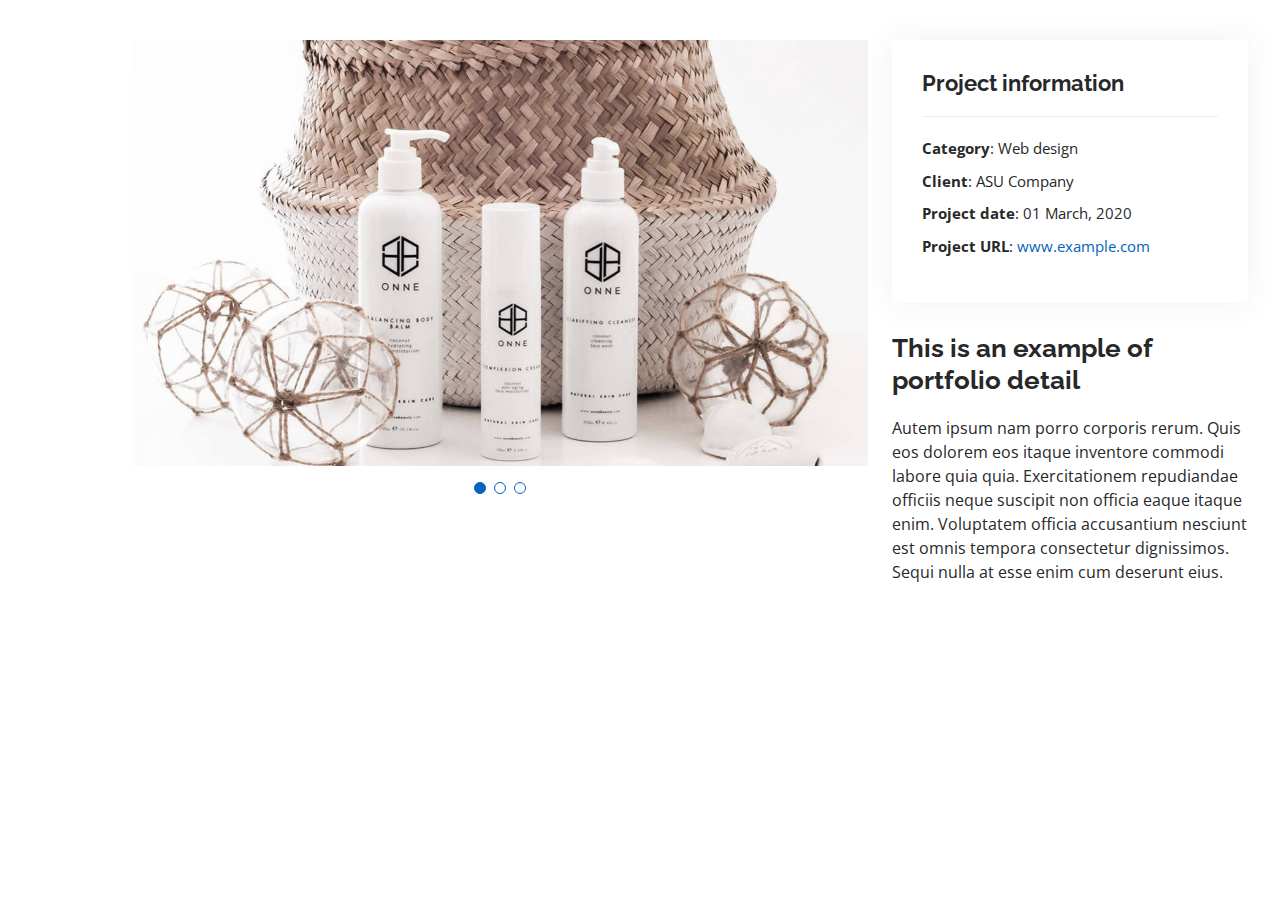
<file: Proyectos (Unidad 4)/static/portfolio-details.html>
<!DOCTYPE html>
<html lang="en">

<head>
  <meta charset="utf-8">
  <meta content="width=device-width, initial-scale=1.0" name="viewport">

  <title>Portfolio Details - Personal Bootstrap Template</title>
  <meta content="" name="description">
  <meta content="" name="keywords">

  <!-- Favicons -->
  <link href="assets/img/favicon.png" rel="icon">
  <link href="assets/img/apple-touch-icon.png" rel="apple-touch-icon">

  <!-- Google Fonts -->
  <link href="https://fonts.googleapis.com/css?family=Open+Sans:300,300i,400,400i,600,600i,700,700i|Raleway:300,300i,400,400i,500,500i,600,600i,700,700i|Poppins:300,300i,400,400i,500,500i,600,600i,700,700i" rel="stylesheet">

  <!-- Vendor CSS Files -->
  <link href="assets/vendor/aos/aos.css" rel="stylesheet">
  <link href="assets/vendor/bootstrap/css/bootstrap.min.css" rel="stylesheet">
  <link href="assets/vendor/bootstrap-icons/bootstrap-icons.css" rel="stylesheet">
  <link href="assets/vendor/boxicons/css/boxicons.min.css" rel="stylesheet">
  <link href="assets/vendor/glightbox/css/glightbox.min.css" rel="stylesheet">
  <link href="assets/vendor/swiper/swiper-bundle.min.css" rel="stylesheet">

  <!-- Template Main CSS File -->
  <link href="assets/css/style.css" rel="stylesheet">

  <!-- =======================================================
  * Template Name: MyResume - v4.9.2
  * Template URL: https://bootstrapmade.com/free-html-bootstrap-template-my-resume/
  * Author: BootstrapMade.com
  * License: https://bootstrapmade.com/license/
  ======================================================== -->
</head>

<body>

  <main id="main">

    <!-- ======= Portfolio Details Section ======= -->
    <section id="portfolio-details" class="portfolio-details">
      <div class="container">

        <div class="row gy-4">

          <div class="col-lg-8">
            <div class="portfolio-details-slider swiper">
              <div class="swiper-wrapper align-items-center">

                <div class="swiper-slide">
                  <img src="assets/img/portfolio/portfolio-details-1.jpg" alt="">
                </div>

                <div class="swiper-slide">
                  <img src="assets/img/portfolio/portfolio-details-2.jpg" alt="">
                </div>

                <div class="swiper-slide">
                  <img src="assets/img/portfolio/portfolio-details-3.jpg" alt="">
                </div>

              </div>
              <div class="swiper-pagination"></div>
            </div>
          </div>

          <div class="col-lg-4">
            <div class="portfolio-info">
              <h3>Project information</h3>
              <ul>
                <li><strong>Category</strong>: Web design</li>
                <li><strong>Client</strong>: ASU Company</li>
                <li><strong>Project date</strong>: 01 March, 2020</li>
                <li><strong>Project URL</strong>: <a href="#">www.example.com</a></li>
              </ul>
            </div>
            <div class="portfolio-description">
              <h2>This is an example of portfolio detail</h2>
              <p>
                Autem ipsum nam porro corporis rerum. Quis eos dolorem eos itaque inventore commodi labore quia quia. Exercitationem repudiandae officiis neque suscipit non officia eaque itaque enim. Voluptatem officia accusantium nesciunt est omnis tempora consectetur dignissimos. Sequi nulla at esse enim cum deserunt eius.
              </p>
            </div>
          </div>

        </div>

      </div>
    </section><!-- End Portfolio Details Section -->

  </main><!-- End #main -->

  <div id="preloader"></div>
  <a href="#" class="back-to-top d-flex align-items-center justify-content-center"><i class="bi bi-arrow-up-short"></i></a>

  <!-- Vendor JS Files -->
  <script src="assets/vendor/purecounter/purecounter_vanilla.js"></script>
  <script src="assets/vendor/aos/aos.js"></script>
  <script src="assets/vendor/bootstrap/js/bootstrap.bundle.min.js"></script>
  <script src="assets/vendor/glightbox/js/glightbox.min.js"></script>
  <script src="assets/vendor/isotope-layout/isotope.pkgd.min.js"></script>
  <script src="assets/vendor/swiper/swiper-bundle.min.js"></script>
  <script src="assets/vendor/typed.js/typed.min.js"></script>
  <script src="assets/vendor/waypoints/noframework.waypoints.js"></script>
  <script src="assets/vendor/php-email-form/validate.js"></script>

  <!-- Template Main JS File -->
  <script src="assets/js/main.js"></script>

</body>

</html>
</file>
<file: Proyectos (Unidad 4)/static/assets/css/style.css>
/**
* Template Name: MyResume - v4.9.2
* Template URL: https://bootstrapmade.com/free-html-bootstrap-template-my-resume/
* Author: BootstrapMade.com
* License: https://bootstrapmade.com/license/
*/

/*--------------------------------------------------------------
# General
--------------------------------------------------------------*/
body {
  font-family: "Open Sans", sans-serif;
  color: #272829;
}

a {
  color: #0563bb;
  text-decoration: none;
}

a:hover {
  color: #067ded;
  text-decoration: none;
}

h1,
h2,
h3,
h4,
h5,
h6 {
  font-family: "Raleway", sans-serif;
}

/*--------------------------------------------------------------
# Back to top button
--------------------------------------------------------------*/
.back-to-top {
  position: fixed;
  visibility: hidden;
  opacity: 0;
  right: 15px;
  bottom: 15px;
  z-index: 996;
  background: #0563bb;
  width: 40px;
  height: 40px;
  border-radius: 50px;
  transition: all 0.4s;
}

.back-to-top i {
  font-size: 28px;
  color: #fff;
  line-height: 0;
}

.back-to-top:hover {
  background: #0678e3;
  color: #fff;
}

.back-to-top.active {
  visibility: visible;
  opacity: 1;
}

/*--------------------------------------------------------------
# Preloader
--------------------------------------------------------------*/
#preloader {
  position: fixed;
  top: 0;
  left: 0;
  right: 0;
  bottom: 0;
  z-index: 9999;
  overflow: hidden;
  background: #fff;
}

#preloader:before {
  content: "";
  position: fixed;
  top: calc(50% - 30px);
  left: calc(50% - 30px);
  border: 6px solid #0563bb;
  border-top-color: #fff;
  border-bottom-color: #fff;
  border-radius: 50%;
  width: 60px;
  height: 60px;
  -webkit-animation: animate-preloader 1s linear infinite;
  animation: animate-preloader 1s linear infinite;
}

@-webkit-keyframes animate-preloader {
  0% {
    transform: rotate(0deg);
  }

  100% {
    transform: rotate(360deg);
  }
}

@keyframes animate-preloader {
  0% {
    transform: rotate(0deg);
  }

  100% {
    transform: rotate(360deg);
  }
}

/*--------------------------------------------------------------
# Disable aos animation delay on mobile devices
--------------------------------------------------------------*/
@media screen and (max-width: 768px) {
  [data-aos-delay] {
    transition-delay: 0 !important;
  }
}

/*--------------------------------------------------------------
# Header
--------------------------------------------------------------*/
#header {
  position: fixed;
  top: 0;
  left: 0;
  bottom: 0;
  z-index: 9997;
  transition: all 0.5s;
  padding: 15px;
  overflow-y: auto;
}

@media (max-width: 991px) {
  #header {
    width: 300px;
    background: #fff;
    border-right: 1px solid #e6e9ec;
    left: -300px;
  }
}

@media (min-width: 991px) {
  #main {
    margin-left: 100px;
  }
}

/*--------------------------------------------------------------
# Navigation Menu
--------------------------------------------------------------*/
/**
* Desktop Navigation 
*/
.nav-menu {
  padding: 0;
  display: block;
}

.nav-menu * {
  margin: 0;
  padding: 0;
  list-style: none;
}

.nav-menu>ul>li {
  position: relative;
  white-space: nowrap;
}

.nav-menu a,
.nav-menu a:focus {
  display: flex;
  align-items: center;
  color: #45505b;
  padding: 10px 18px;
  margin-bottom: 8px;
  transition: 0.3s;
  font-size: 15px;
  border-radius: 50px;
  background: #f2f3f5;
  height: 56px;
  width: 100%;
  overflow: hidden;
  transition: 0.3s;
}

.nav-menu a i,
.nav-menu a:focus i {
  font-size: 20px;
}

.nav-menu a span,
.nav-menu a:focus span {
  padding: 0 5px 0 7px;
  color: #45505b;
}

@media (min-width: 992px) {

  .nav-menu a,
  .nav-menu a:focus {
    width: 56px;
  }

  .nav-menu a span,
  .nav-menu a:focus span {
    display: none;
    color: #fff;
  }
}

.nav-menu a:hover,
.nav-menu .active,
.nav-menu .active:focus,
.nav-menu li:hover>a {
  color: #fff;
  background: #0563bb;
}

.nav-menu a:hover span,
.nav-menu .active span,
.nav-menu .active:focus span,
.nav-menu li:hover>a span {
  color: #fff;
}

.nav-menu a:hover,
.nav-menu li:hover>a {
  width: 100%;
  color: #fff;
}

.nav-menu a:hover span,
.nav-menu li:hover>a span {
  display: block;
}

/**
* Mobile Navigation 
*/
.mobile-nav-toggle {
  position: fixed;
  right: 10px;
  top: 10px;
  z-index: 9998;
  border: 0;
  background: none;
  font-size: 28px;
  transition: all 0.4s;
  outline: none !important;
  line-height: 0;
  cursor: pointer;
  border-radius: 50px;
  padding: 5px;
}

.mobile-nav-toggle i {
  color: #45505b;
}

.mobile-nav-active {
  overflow: hidden;
}

.mobile-nav-active #header {
  left: 0;
}

.mobile-nav-active .mobile-nav-toggle {
  color: #fff;
  background-color: #0563bb;
}

/*--------------------------------------------------------------
# Hero Section
--------------------------------------------------------------*/
#hero {
  width: 100%;
  height: 100vh;
  background: url("../img/hero.jpg") ;
  background-size: cover;
  position: relative;
}

@media (min-width: 992px) {
  #hero {
    padding-left: 160px;
  }
}

#hero:before {
  content: "";
  background: rgba(255, 255, 255, 0.8);
  position: absolute;
  bottom: 0;
  top: 0;
  left: 0;
  right: 0;
}

#hero h1 {
  margin: 0;
  font-size: 64px;
  font-weight: 700;
  line-height: 56px;
  color: #45505b;
}

#hero p {
  color: #45505b;
  margin: 15px 0 0 0;
  font-size: 26px;
  font-family: "Poppins", sans-serif;
}

#hero p span {
  color: #0563bb;
  letter-spacing: 1px;
}

#hero .social-links {
  margin-top: 30px;
}

#hero .social-links a {
  font-size: 24px;
  display: inline-block;
  color: #45505b;
  line-height: 1;
  margin-right: 20px;
  transition: 0.3s;
}

#hero .social-links a:hover {
  color: #0563bb;
}

@media (max-width: 992px) {
  #hero {
    text-align: center;
  }

  #hero h1 {
    font-size: 32px;
    line-height: 36px;
  }

  #hero p {
    margin-top: 10px;
    font-size: 20px;
    line-height: 24px;
  }
}

/*--------------------------------------------------------------
# Sections General
--------------------------------------------------------------*/
section {
  padding: 60px 0;
  overflow: hidden;
}

.section-title {
  text-align: center;
  padding-bottom: 30px;
}

.section-title h2 {
  font-size: 32px;
  font-weight: bold;
  text-transform: uppercase;
  margin-bottom: 20px;
  padding-bottom: 20px;
  position: relative;
  color: #45505b;
}

.section-title h2::before {
  content: "";
  position: absolute;
  display: block;
  width: 120px;
  height: 1px;
  background: #ddd;
  bottom: 1px;
  left: calc(50% - 60px);
}

.section-title h2::after {
  content: "";
  position: absolute;
  display: block;
  width: 40px;
  height: 3px;
  background: #0563bb;
  bottom: 0;
  left: calc(50% - 20px);
}

.section-title p {
  margin-bottom: 0;
}

/*--------------------------------------------------------------
# About
--------------------------------------------------------------*/
.about .content h3 {
  font-weight: 700;
  font-size: 26px;
  color: #728394;
}

.about .content ul {
  list-style: none;
  padding: 0;
}

.about .content ul li {
  margin-bottom: 20px;
  display: flex;
  align-items: center;
}

.about .content ul strong {
  margin-right: 10px;
}

.about .content ul i {
  font-size: 16px;
  margin-right: 5px;
  color: #0563bb;
  line-height: 0;
}

.about .content p:last-child {
  margin-bottom: 0;
}

/*--------------------------------------------------------------
# Facts
--------------------------------------------------------------*/
.facts .count-box {
  padding: 30px 30px 25px 30px;
  margin-top: 30px;
  width: 100%;
  position: relative;
  text-align: center;
  background: #fff;
}

.facts .count-box i {
  position: absolute;
  top: -25px;
  left: 50%;
  transform: translateX(-50%);
  font-size: 24px;
  background: #0563bb;
  color: #fff;
  border-radius: 50px;
  display: inline-flex;
  align-items: center;
  justify-content: center;
  width: 48px;
  height: 48px;
}

.facts .count-box span {
  font-size: 36px;
  display: block;
  font-weight: 600;
  color: #011426;
}

.facts .count-box p {
  padding: 0;
  margin: 0;
  font-family: "Raleway", sans-serif;
  font-size: 14px;
}

/*--------------------------------------------------------------
# Akills
--------------------------------------------------------------*/
.skills .progress {
  height: 60px;
  display: block;
  background: none;
  border-radius: 0;
}

.skills .progress .skill {
  padding: 10px 0;
  margin: 0;
  text-transform: uppercase;
  display: block;
  font-weight: 600;
  font-family: "Poppins", sans-serif;
  color: #45505b;
}

.skills .progress .skill .val {
  float: right;
  font-style: normal;
}

.skills .progress-bar-wrap {
  background: #f2f3f5;
}

.skills .progress-bar {
  width: 1px;
  height: 10px;
  transition: 0.9s;
  background-color: #0563bb;
}

/*--------------------------------------------------------------
# Resume
--------------------------------------------------------------*/
.resume .resume-title {
  font-size: 26px;
  font-weight: 700;
  margin-top: 20px;
  margin-bottom: 20px;
  color: #45505b;
}

.resume .resume-item {
  padding: 0 0 20px 20px;
  margin-top: -2px;
  border-left: 2px solid #0563bb;
  position: relative;
}

.resume .resume-item h4 {
  line-height: 18px;
  font-size: 18px;
  font-weight: 600;
  text-transform: uppercase;
  font-family: "Poppins", sans-serif;
  color: #0563bb;
  margin-bottom: 10px;
}

.resume .resume-item h5 {
  font-size: 16px;
  background: #f7f8f9;
  padding: 5px 15px;
  display: inline-block;
  font-weight: 600;
  margin-bottom: 10px;
}

.resume .resume-item ul {
  padding-left: 20px;
}

.resume .resume-item ul li {
  padding-bottom: 10px;
}

.resume .resume-item:last-child {
  padding-bottom: 0;
}

.resume .resume-item::before {
  content: "";
  position: absolute;
  width: 16px;
  height: 16px;
  border-radius: 50px;
  left: -9px;
  top: 0;
  background: #fff;
  border: 2px solid #0563bb;
}

/*--------------------------------------------------------------
# Portfolio
--------------------------------------------------------------*/
.portfolio .portfolio-item {
  margin-bottom: 30px;
}

.portfolio #portfolio-flters {
  padding: 0;
  margin: 0 auto 25px auto;
  list-style: none;
  text-align: center;
  background: #fff;
  border-radius: 50px;
  padding: 2px 15px;
}

.portfolio #portfolio-flters li {
  cursor: pointer;
  display: inline-block;
  padding: 10px 15px;
  font-size: 14px;
  font-weight: 600;
  line-height: 1;
  text-transform: uppercase;
  color: #272829;
  margin-bottom: 5px;
  transition: all 0.3s ease-in-out;
}

.portfolio #portfolio-flters li:hover,
.portfolio #portfolio-flters li.filter-active {
  color: #0563bb;
}

.portfolio #portfolio-flters li:last-child {
  margin-right: 0;
}

.portfolio .portfolio-wrap {
  transition: 0.3s;
  position: relative;
  overflow: hidden;
  z-index: 1;
  background: rgba(69, 80, 91, 0.8);
}

.portfolio .portfolio-wrap::before {
  content: "";
  background: rgba(255, 255, 255, 0.7);
  position: absolute;
  left: 30px;
  right: 30px;
  top: 30px;
  bottom: 30px;
  transition: all ease-in-out 0.3s;
  z-index: 2;
  opacity: 0;
}

.portfolio .portfolio-wrap .portfolio-info {
  opacity: 0;
  position: absolute;
  top: 0;
  left: 0;
  right: 0;
  bottom: 0;
  text-align: center;
  z-index: 3;
  transition: all ease-in-out 0.3s;
  display: flex;
  flex-direction: column;
  justify-content: center;
  align-items: center;
}

.portfolio .portfolio-wrap .portfolio-info::before {
  display: block;
  content: "";
  width: 48px;
  height: 48px;
  position: absolute;
  top: 35px;
  left: 35px;
  border-top: 3px solid #d7dce1;
  border-left: 3px solid #d7dce1;
  transition: all 0.5s ease 0s;
  z-index: 9994;
}

.portfolio .portfolio-wrap .portfolio-info::after {
  display: block;
  content: "";
  width: 48px;
  height: 48px;
  position: absolute;
  bottom: 35px;
  right: 35px;
  border-bottom: 3px solid #d7dce1;
  border-right: 3px solid #d7dce1;
  transition: all 0.5s ease 0s;
  z-index: 9994;
}

.portfolio .portfolio-wrap .portfolio-info h4 {
  font-size: 20px;
  color: #45505b;
  font-weight: 600;
}

.portfolio .portfolio-wrap .portfolio-info p {
  color: #45505b;
  font-size: 14px;
  text-transform: uppercase;
  padding: 0;
  margin: 0;
}

.portfolio .portfolio-wrap .portfolio-links {
  text-align: center;
  z-index: 4;
}

.portfolio .portfolio-wrap .portfolio-links a {
  color: #45505b;
  margin: 0 2px;
  font-size: 28px;
  display: inline-block;
  transition: 0.3s;
}

.portfolio .portfolio-wrap .portfolio-links a:hover {
  color: #148af9;
}

.portfolio .portfolio-wrap:hover::before {
  top: 0;
  left: 0;
  right: 0;
  bottom: 0;
  opacity: 1;
}

.portfolio .portfolio-wrap:hover .portfolio-info {
  opacity: 1;
}

.portfolio .portfolio-wrap:hover .portfolio-info::before {
  top: 15px;
  left: 15px;
}

.portfolio .portfolio-wrap:hover .portfolio-info::after {
  bottom: 15px;
  right: 15px;
}

/*--------------------------------------------------------------
# Portfolio Details
--------------------------------------------------------------*/
.portfolio-details {
  padding-top: 40px;
}

.portfolio-details .portfolio-details-slider img {
  width: 100%;
}

.portfolio-details .portfolio-details-slider .swiper-pagination {
  margin-top: 20px;
  position: relative;
}

.portfolio-details .portfolio-details-slider .swiper-pagination .swiper-pagination-bullet {
  width: 12px;
  height: 12px;
  background-color: #fff;
  opacity: 1;
  border: 1px solid #0563bb;
}

.portfolio-details .portfolio-details-slider .swiper-pagination .swiper-pagination-bullet-active {
  background-color: #0563bb;
}

.portfolio-details .portfolio-info {
  padding: 30px;
  box-shadow: 0px 0 30px rgba(69, 80, 91, 0.08);
}

.portfolio-details .portfolio-info h3 {
  font-size: 22px;
  font-weight: 700;
  margin-bottom: 20px;
  padding-bottom: 20px;
  border-bottom: 1px solid #eee;
}

.portfolio-details .portfolio-info ul {
  list-style: none;
  padding: 0;
  font-size: 15px;
}

.portfolio-details .portfolio-info ul li+li {
  margin-top: 10px;
}

.portfolio-details .portfolio-description {
  padding-top: 30px;
}

.portfolio-details .portfolio-description h2 {
  font-size: 26px;
  font-weight: 700;
  margin-bottom: 20px;
}

.portfolio-details .portfolio-description p {
  padding: 0;
}

/*--------------------------------------------------------------
# Services
--------------------------------------------------------------*/
.services .icon-box {
  text-align: center;
  padding: 70px 20px 80px 20px;
  transition: all ease-in-out 0.3s;
  background: #fff;
  box-shadow: 0px 5px 90px 0px rgba(110, 123, 131, 0.05);
}

.services .icon-box .icon {
  margin: 0 auto;
  width: 100px;
  height: 100px;
  display: flex;
  align-items: center;
  justify-content: center;
  transition: ease-in-out 0.3s;
  position: relative;
}

.services .icon-box .icon i {
  font-size: 36px;
  transition: 0.5s;
  position: relative;
}

.services .icon-box .icon svg {
  position: absolute;
  top: 0;
  left: 0;
}

.services .icon-box .icon svg path {
  transition: 0.5s;
  fill: #f5f5f5;
}

.services .icon-box h4 {
  font-weight: 600;
  margin: 10px 0 15px 0;
  font-size: 22px;
}

.services .icon-box h4 a {
  color: #45505b;
  transition: ease-in-out 0.3s;
}

.services .icon-box p {
  line-height: 24px;
  font-size: 14px;
  margin-bottom: 0;
}

.services .icon-box:hover {
  border-color: #fff;
  box-shadow: 0px 0 35px 0 rgba(0, 0, 0, 0.08);
}

.services .iconbox-blue i {
  color: #47aeff;
}

.services .iconbox-blue:hover .icon i {
  color: #fff;
}

.services .iconbox-blue:hover .icon path {
  fill: #47aeff;
}

.services .iconbox-orange i {
  color: #ffa76e;
}

.services .iconbox-orange:hover .icon i {
  color: #fff;
}

.services .iconbox-orange:hover .icon path {
  fill: #ffa76e;
}

.services .iconbox-pink i {
  color: #e80368;
}

.services .iconbox-pink:hover .icon i {
  color: #fff;
}

.services .iconbox-pink:hover .icon path {
  fill: #e80368;
}

.services .iconbox-yellow i {
  color: #ffbb2c;
}

.services .iconbox-yellow:hover .icon i {
  color: #fff;
}

.services .iconbox-yellow:hover .icon path {
  fill: #ffbb2c;
}

.services .iconbox-red i {
  color: #ff5828;
}

.services .iconbox-red:hover .icon i {
  color: #fff;
}

.services .iconbox-red:hover .icon path {
  fill: #ff5828;
}

.services .iconbox-teal i {
  color: #11dbcf;
}

.services .iconbox-teal:hover .icon i {
  color: #fff;
}

.services .iconbox-teal:hover .icon path {
  fill: #11dbcf;
}

/*--------------------------------------------------------------
# Testimonials
--------------------------------------------------------------*/
.testimonials .section-header {
  margin-bottom: 40px;
}

.testimonials .testimonials-carousel,
.testimonials .testimonials-slider {
  overflow: hidden;
}

.testimonials .testimonial-item {
  text-align: center;
}

.testimonials .testimonial-item .testimonial-img {
  width: 120px;
  border-radius: 50%;
  border: 4px solid #fff;
  margin: 0 auto;
}

.testimonials .testimonial-item h3 {
  font-size: 20px;
  font-weight: bold;
  margin: 10px 0 5px 0;
  color: #111;
}

.testimonials .testimonial-item h4 {
  font-size: 14px;
  color: #999;
  margin: 0 0 15px 0;
}

.testimonials .testimonial-item .quote-icon-left,
.testimonials .testimonial-item .quote-icon-right {
  color: #90c8fc;
  font-size: 26px;
}

.testimonials .testimonial-item .quote-icon-left {
  display: inline-block;
  left: -5px;
  position: relative;
}

.testimonials .testimonial-item .quote-icon-right {
  display: inline-block;
  right: -5px;
  position: relative;
  top: 10px;
}

.testimonials .testimonial-item p {
  font-style: italic;
  margin: 0 auto 15px auto;
}

.testimonials .swiper-pagination {
  margin-top: 20px;
  position: relative;
}

.testimonials .swiper-pagination .swiper-pagination-bullet {
  width: 12px;
  height: 12px;
  background-color: #fff;
  opacity: 1;
  border: 1px solid #0563bb;
}

.testimonials .swiper-pagination .swiper-pagination-bullet-active {
  background-color: #0563bb;
}

@media (min-width: 992px) {
  .testimonials .testimonial-item p {
    width: 80%;
  }
}

/*--------------------------------------------------------------
# Contact
--------------------------------------------------------------*/
.contact .info {
  width: 100%;
  background: #fff;
}

.contact .info i {
  font-size: 20px;
  color: #0563bb;
  float: left;
  width: 44px;
  height: 44px;
  background: #eef7ff;
  display: flex;
  justify-content: center;
  align-items: center;
  border-radius: 50px;
  transition: all 0.3s ease-in-out;
}

.contact .info h4 {
  padding: 0 0 0 60px;
  font-size: 22px;
  font-weight: 600;
  margin-bottom: 5px;
  color: #45505b;
}

.contact .info p {
  padding: 0 0 0 60px;
  margin-bottom: 0;
  font-size: 14px;
  color: #728394;
}

.contact .info .email,
.contact .info .phone {
  margin-top: 40px;
}

.contact .info .email:hover i,
.contact .info .address:hover i,
.contact .info .phone:hover i {
  background: #0563bb;
  color: #fff;
}

.contact .php-email-form {
  width: 100%;
  background: #fff;
}

.contact .php-email-form .form-group {
  padding-bottom: 8px;
}

.contact .php-email-form .error-message {
  display: none;
  color: #fff;
  background: #ed3c0d;
  text-align: left;
  padding: 15px;
  font-weight: 600;
}

.contact .php-email-form .error-message br+br {
  margin-top: 25px;
}

.contact .php-email-form .sent-message {
  display: none;
  color: #fff;
  background: #18d26e;
  text-align: center;
  padding: 15px;
  font-weight: 600;
}

.contact .php-email-form .loading {
  display: none;
  background: #fff;
  text-align: center;
  padding: 15px;
}

.contact .php-email-form .loading:before {
  content: "";
  display: inline-block;
  border-radius: 50%;
  width: 24px;
  height: 24px;
  margin: 0 10px -6px 0;
  border: 3px solid #18d26e;
  border-top-color: #eee;
  -webkit-animation: animate-loading 1s linear infinite;
  animation: animate-loading 1s linear infinite;
}

.contact .php-email-form input,
.contact .php-email-form textarea {
  border-radius: 4px;
  box-shadow: none;
  font-size: 14px;
}

.contact .php-email-form input {
  height: 44px;
}

.contact .php-email-form textarea {
  padding: 10px 12px;
}

.contact .php-email-form button[type=submit] {
  background: #0563bb;
  border: 0;
  padding: 10px 35px;
  color: #fff;
  transition: 0.4s;
  border-radius: 50px;
}

.contact .php-email-form button[type=submit]:hover {
  background: #0678e3;
}

@-webkit-keyframes animate-loading {
  0% {
    transform: rotate(0deg);
  }

  100% {
    transform: rotate(360deg);
  }
}

@keyframes animate-loading {
  0% {
    transform: rotate(0deg);
  }

  100% {
    transform: rotate(360deg);
  }
}

/*--------------------------------------------------------------
# Footer
--------------------------------------------------------------*/
#footer {
  background: #f7f8f9;
  color: #45505b;
  font-size: 14px;
  text-align: center;
  padding: 30px 0;
}

#footer h3 {
  font-size: 36px;
  font-weight: 700;
  position: relative;
  font-family: "Poppins", sans-serif;
  padding: 0;
  margin: 0 0 15px 0;
}

#footer p {
  font-size: 15;
  font-style: italic;
  padding: 0;
  margin: 0 0 40px 0;
}

#footer .social-links {
  margin: 0 0 40px 0;
}

#footer .social-links a {
  font-size: 18px;
  display: inline-block;
  background: #0563bb;
  color: #fff;
  line-height: 1;
  padding: 8px 0;
  margin-right: 4px;
  border-radius: 50%;
  text-align: center;
  width: 36px;
  height: 36px;
  transition: 0.3s;
}

#footer .social-links a:hover {
  background: #0678e3;
  color: #fff;
  text-decoration: none;
}

#footer .copyright {
  margin: 0 0 5px 0;
}

#footer .credits {
  font-size: 13px;
}
</file>
